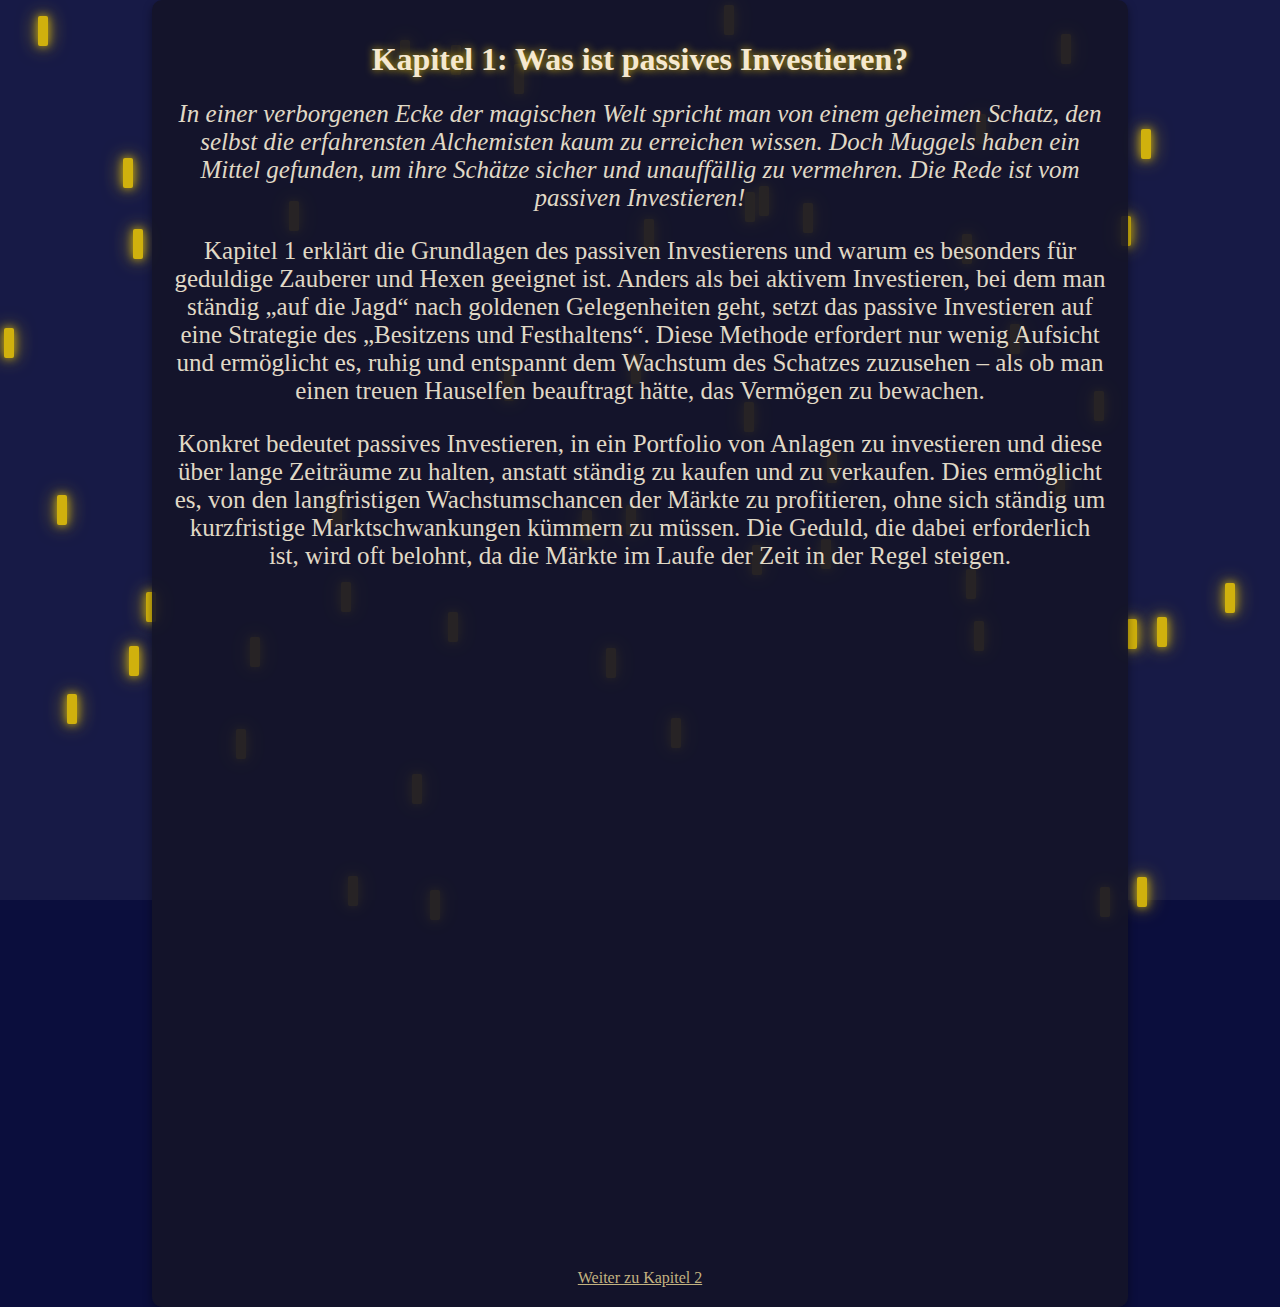
<file: chapter1.html>
<!DOCTYPE html>
<html lang="de">
<head>
    <meta charset="UTF-8">
    <meta name="viewport" content="width=device-width, initial-scale=1.0">
    <title>Kapitel 1: Was ist passives Investieren?</title>
    <link rel="stylesheet" href="style.css">
</head>
<body>
	<div class="fog"></div>
	<div class="content">
    <h1>Kapitel 1: Was ist passives Investieren?</h1>
    <div class="box">
	<i> In einer verborgenen Ecke der magischen Welt spricht man von einem geheimen Schatz, den selbst die erfahrensten Alchemisten kaum zu erreichen wissen. Doch Muggels haben ein Mittel gefunden, um ihre Schätze sicher und unauffällig zu vermehren. Die Rede ist vom passiven Investieren!</i>
<p>Kapitel 1 erklärt die Grundlagen des passiven Investierens und warum es besonders für geduldige Zauberer und Hexen geeignet ist. Anders als bei aktivem Investieren, bei dem man ständig „auf die Jagd“ nach goldenen Gelegenheiten geht, setzt das passive Investieren auf eine Strategie des „Besitzens und Festhaltens“. Diese Methode erfordert nur wenig Aufsicht und ermöglicht es, ruhig und entspannt dem Wachstum des Schatzes zuzusehen – als ob man einen treuen Hauselfen beauftragt hätte, das Vermögen zu bewachen.</p>
<p>Konkret bedeutet passives Investieren, in ein Portfolio von Anlagen zu investieren und diese über lange Zeiträume zu halten, anstatt ständig zu kaufen und zu verkaufen. Dies ermöglicht es, von den langfristigen Wachstumschancen der Märkte zu profitieren, ohne sich ständig um kurzfristige Marktschwankungen kümmern zu müssen. Die Geduld, die dabei erforderlich ist, wird oft belohnt, da die Märkte im Laufe der Zeit in der Regel steigen.</p>    </div>
	<iframe max-width="560" width="560" max-height="315" height="315" src="https://www.youtube.com/embed/dMfo4FEu6XY" frameborder="0" allow="accelerometer; autoplay; clipboard-write; encrypted-media; gyroscope; picture-in-picture" allowfullscreen></iframe>
   	<iframe max-width="560" width="560" max-height="315" height="315" src="https://www.youtube.com/embed/0aYXB45hEKg" frameborder="0" allow="accelerometer; autoplay; clipboard-write; encrypted-media; gyroscope; picture-in-picture" allowfullscreen></iframe>
   <br><br><br><a href="chapter2.html">Weiter zu Kapitel 2</a>
   
	</div>
</body>
	<!-- Kerzen hinzufügen -->
<script>
    const numCandles = 50;
    const body = document.body;

    for (let i = 0; i < numCandles; i++) {
        const candle = document.createElement('div');
        candle.className = 'candle';
        candle.style.top = Math.random() * 100 + '%';
        candle.style.left = Math.random() * 100 + '%';
        candle.style.animationDuration = (Math.random() * 3 + 2) + 's'; // Zufällige Animationsdauer
        body.appendChild(candle);
    }
</script>
</html>
</file>
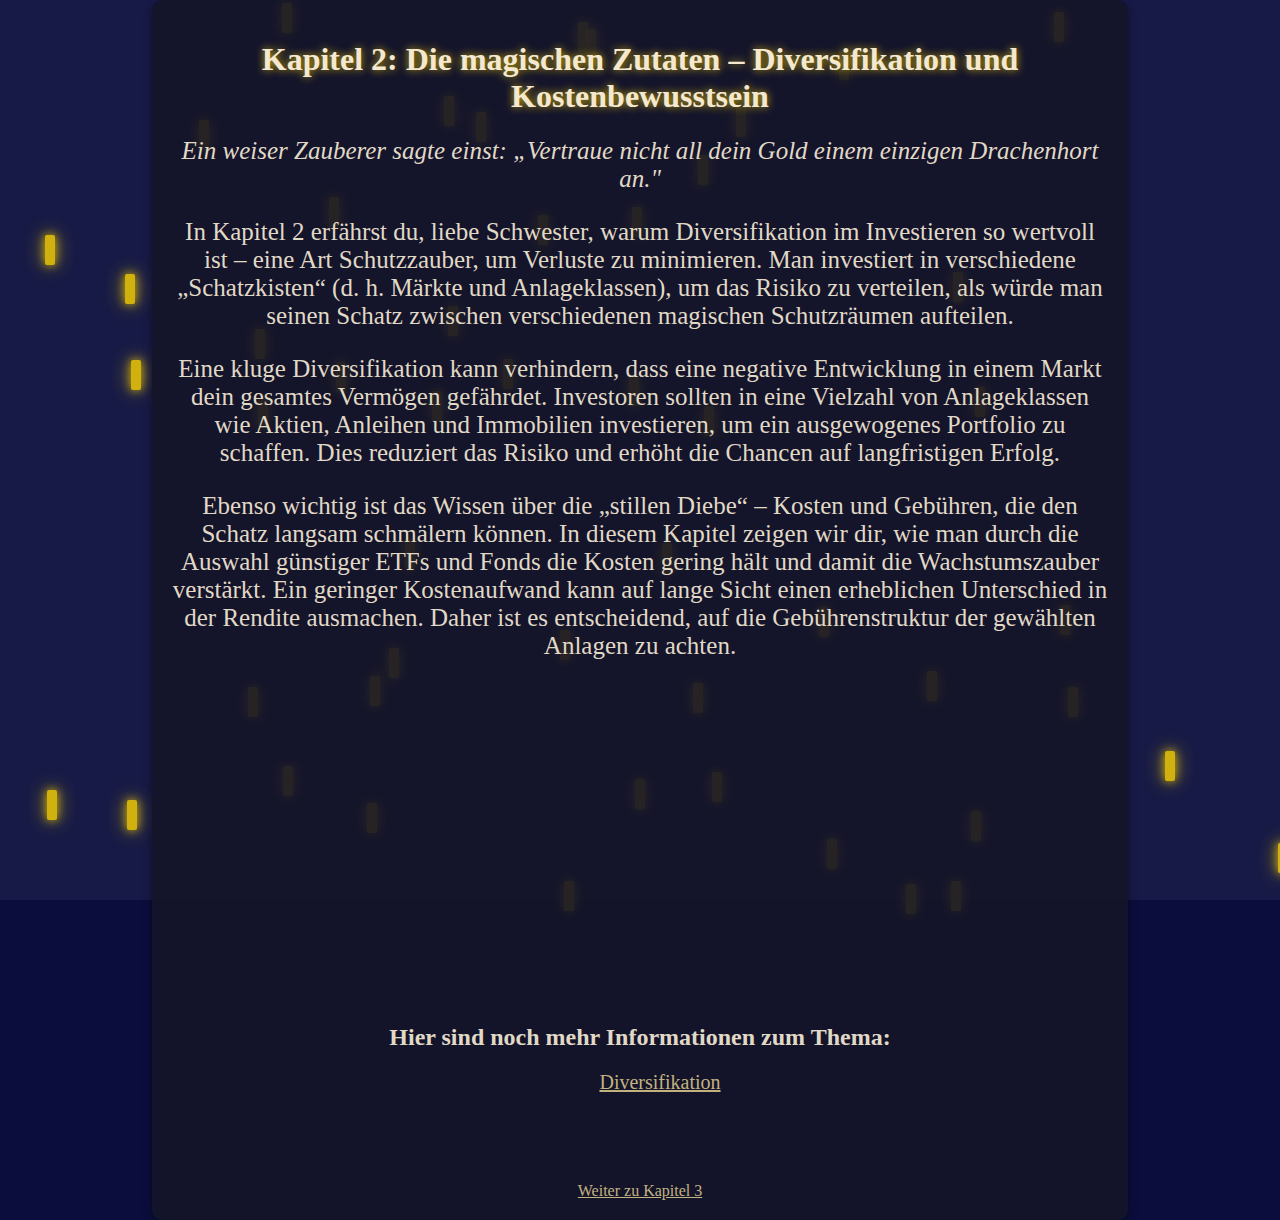
<file: chapter2.html>
<!DOCTYPE html>
<html lang="de">
<head>
    <meta charset="UTF-8">
    <meta name="viewport" content="width=device-width, initial-scale=1.0">
    <title>Kapitel 2: Die magischen Zutaten – Diversifikation und Kostenbewusstsein</title>
    <link rel="stylesheet" href="style.css">
</head
<body>
	<div class="fog"></div>
	<div class="content">
    <h1>Kapitel 2: Die magischen Zutaten – Diversifikation und Kostenbewusstsein</h1>
    <div class="box">
        <i>Ein weiser Zauberer sagte einst: „Vertraue nicht all dein Gold einem einzigen Drachenhort an."</i>
		<p>In Kapitel 2 erfährst du, liebe Schwester, warum Diversifikation im Investieren so wertvoll ist – eine Art Schutzzauber, um Verluste zu minimieren. Man investiert in verschiedene „Schatzkisten“ (d. h. Märkte und Anlageklassen), um das Risiko zu verteilen, als würde man seinen Schatz zwischen verschiedenen magischen Schutzräumen aufteilen.</p>
<p>Eine kluge Diversifikation kann verhindern, dass eine negative Entwicklung in einem Markt dein gesamtes Vermögen gefährdet. Investoren sollten in eine Vielzahl von Anlageklassen wie Aktien, Anleihen und Immobilien investieren, um ein ausgewogenes Portfolio zu schaffen. Dies reduziert das Risiko und erhöht die Chancen auf langfristigen Erfolg.</p>
<p>Ebenso wichtig ist das Wissen über die „stillen Diebe“ – Kosten und Gebühren, die den Schatz langsam schmälern können. In diesem Kapitel zeigen wir dir, wie man durch die Auswahl günstiger ETFs und Fonds die Kosten gering hält und damit die Wachstumszauber verstärkt. Ein geringer Kostenaufwand kann auf lange Sicht einen erheblichen Unterschied in der Rendite ausmachen. Daher ist es entscheidend, auf die Gebührenstruktur der gewählten Anlagen zu achten.</p>

<iframe max-width="560" width="560" max-height="315" height="315" src="https://www.youtube.com/embed/TiCE9bVwb-A" frameborder="0" allow="accelerometer; autoplay; clipboard-write; encrypted-media; gyroscope; picture-in-picture" allowfullscreen></iframe>
    
    <h2>Hier sind noch mehr Informationen zum Thema:</h2>     
    <ul class="etc">
       <li> <a href="https://www.finanzfluss.de/geldanlage/diversifizierung/" target="_blank">Diversifikation</a></li>
    </ul>
    <br><br><br><br>
    </div>   
 
    <a href="chapter3.html">Weiter zu Kapitel 3</a>
    </div>
</body>

	<!-- Kerzen hinzufügen -->
<script>
    const numCandles = 50;
    const body = document.body;

    for (let i = 0; i < numCandles; i++) {
        const candle = document.createElement('div');
        candle.className = 'candle';
        candle.style.top = Math.random() * 100 + '%';
        candle.style.left = Math.random() * 100 + '%';
        candle.style.animationDuration = (Math.random() * 3 + 2) + 's'; // Zufällige Animationsdauer
        body.appendChild(candle);
    }
</script>
</html>
</file>
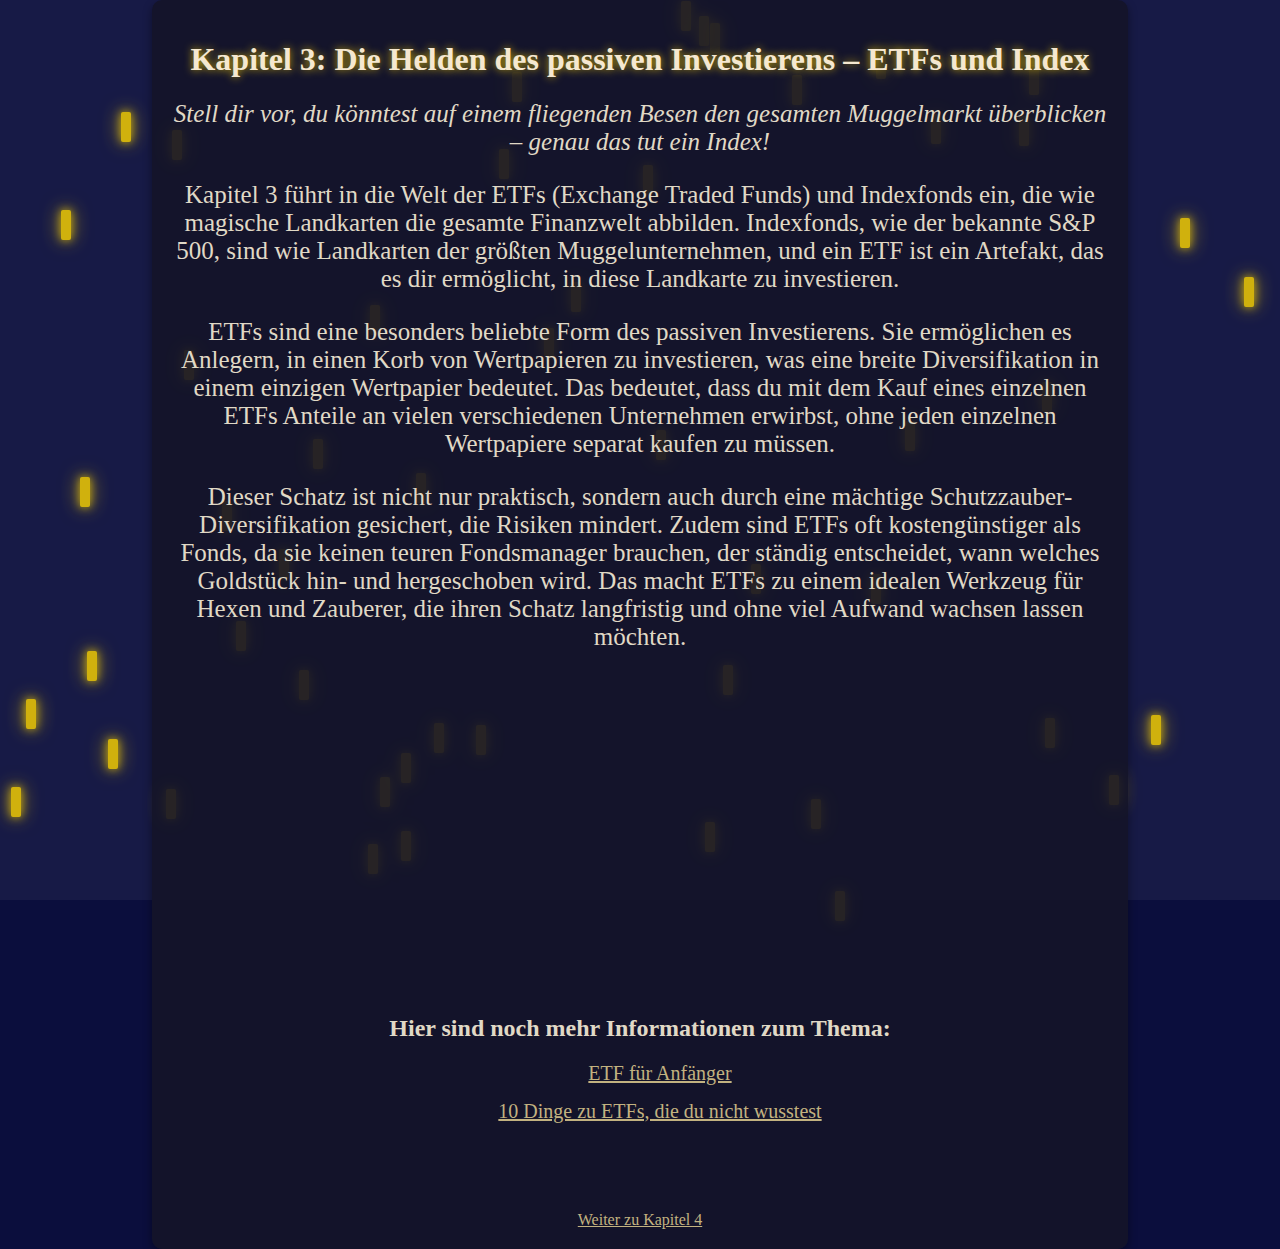
<file: chapter3.html>
<!DOCTYPE html>
<html lang="de">
<head>
    <meta charset="UTF-8">
    <meta name="viewport" content="width=device-width, initial-scale=1.0">
    <title>Kapitel 3: Die Helden des passiven Investierens – ETFs und Index</title>
    <link rel="stylesheet" href="style.css">
</head>

<body>
<div class="fog"></div>
<div class="content">
    <h1>Kapitel 3: Die Helden des passiven Investierens – ETFs und Index</h1>
    <div class="box">
        <i>Stell dir vor, du könntest auf einem fliegenden Besen den gesamten Muggelmarkt überblicken – genau das tut ein Index!</i>
		<p>Kapitel 3 führt in die Welt der ETFs (Exchange Traded Funds) und Indexfonds ein, die wie magische Landkarten die gesamte Finanzwelt abbilden. Indexfonds, wie der bekannte S&P 500, sind wie Landkarten der größten Muggelunternehmen, und ein ETF ist ein Artefakt, das es dir ermöglicht, in diese Landkarte zu investieren.</p>
<p>ETFs sind eine besonders beliebte Form des passiven Investierens. Sie ermöglichen es Anlegern, in einen Korb von Wertpapieren zu investieren, was eine breite Diversifikation in einem einzigen Wertpapier bedeutet. Das bedeutet, dass du mit dem Kauf eines einzelnen ETFs Anteile an vielen verschiedenen Unternehmen erwirbst, ohne jeden einzelnen Wertpapiere separat kaufen zu müssen.</p>
<p>Dieser Schatz ist nicht nur praktisch, sondern auch durch eine mächtige Schutzzauber-Diversifikation gesichert, die Risiken mindert. Zudem sind ETFs oft kostengünstiger als Fonds, da sie keinen teuren Fondsmanager brauchen, der ständig entscheidet, wann welches Goldstück hin- und hergeschoben wird. Das macht ETFs zu einem idealen Werkzeug für Hexen und Zauberer, die ihren Schatz langfristig und ohne viel Aufwand wachsen lassen möchten.</p>
<iframe width="560" height="315" src="https://www.youtube.com/embed/YVB2TV0ziIE?si=d0G2Djj8vzbetHCc" title="YouTube video player" frameborder="0" allow="accelerometer; autoplay; clipboard-write; encrypted-media; gyroscope; picture-in-picture; web-share" referrerpolicy="strict-origin-when-cross-origin" allowfullscreen></iframe>
    <h2>Hier sind noch mehr Informationen zum Thema:</h2>
<ul class="etc">
 <li><a href="https://www.justetf.com/de/academy/etf-for-beginners.html" target="_blank">ETF für Anfänger</a></li>
<li><a href="https://www.justetf.com/de/academy/10-dinge-zu-etfs-die-du-nicht-wusstest.html" target="_blank">10 Dinge zu ETFs, die du nicht wusstest</a></li>
</ul>
<br><br><br><br>
    <a href="chapter4.html">Weiter zu Kapitel 4</a>
</div>
</div>
</body>
	<!-- Kerzen hinzufügen -->
<script>
    const numCandles = 50;
    const body = document.body;

    for (let i = 0; i < numCandles; i++) {
        const candle = document.createElement('div');
        candle.className = 'candle';
        candle.style.top = Math.random() * 100 + '%';
        candle.style.left = Math.random() * 100 + '%';
        candle.style.animationDuration = (Math.random() * 3 + 2) + 's'; // Zufällige Animationsdauer
        body.appendChild(candle);
    }
</script>
</html>
</file>
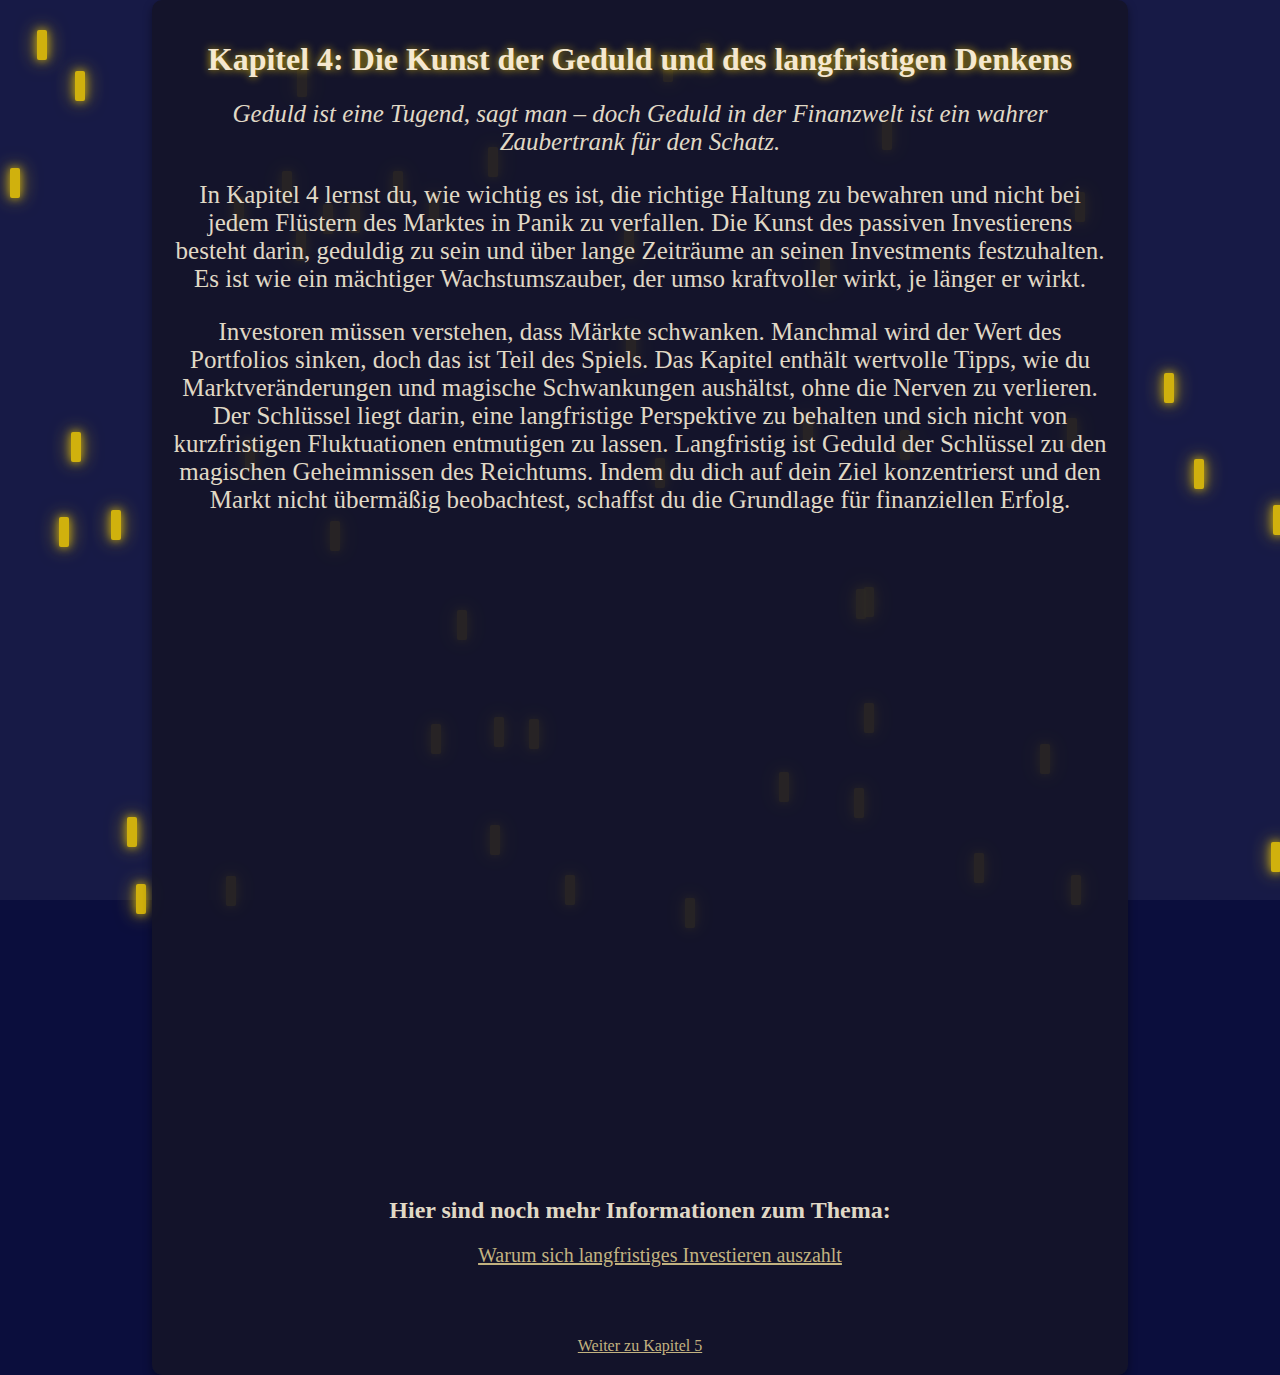
<file: chapter4.html>
<!DOCTYPE html>
<html lang="de">
<head>
    <meta charset="UTF-8">
    <meta name="viewport" content="width=device-width, initial-scale=1.0">
    <title>Kapitel 4: Die Kunst der Geduld und des langfristigen Denkens</title>
    <link rel="stylesheet" href="style.css">
</head>
<body>
	<div class="fog"></div>
	<div class="content">
    <h1>Kapitel 4: Die Kunst der Geduld und des langfristigen Denkens</h1>
    <div class="box">
        <i>Geduld ist eine Tugend, sagt man – doch Geduld in der Finanzwelt ist ein wahrer Zaubertrank für den Schatz.</i>
		<p>In Kapitel 4 lernst du, wie wichtig es ist, die richtige Haltung zu bewahren und nicht bei jedem Flüstern des Marktes in Panik zu verfallen. Die Kunst des passiven Investierens besteht darin, geduldig zu sein und über lange Zeiträume an seinen Investments festzuhalten. Es ist wie ein mächtiger Wachstumszauber, der umso kraftvoller wirkt, je länger er wirkt.</p>
<p>Investoren müssen verstehen, dass Märkte schwanken. Manchmal wird der Wert des Portfolios sinken, doch das ist Teil des Spiels. Das Kapitel enthält wertvolle Tipps, wie du Marktveränderungen und magische Schwankungen aushältst, ohne die Nerven zu verlieren. Der Schlüssel liegt darin, eine langfristige Perspektive zu behalten und sich nicht von kurzfristigen Fluktuationen entmutigen zu lassen. Langfristig ist Geduld der Schlüssel zu den magischen Geheimnissen des Reichtums. Indem du dich auf dein Ziel konzentrierst und den Markt nicht übermäßig beobachtest, schaffst du die Grundlage für finanziellen Erfolg.</p>

</p>
<iframe max-width="560" width="560" max-height="315" height="315" src="https://www.youtube.com/embed/kyYguppNaqE?si=X-Vl7aTOcsRkDy1i" title="YouTube video player" frameborder="0" allow="accelerometer; autoplay; clipboard-write; encrypted-media; gyroscope; picture-in-picture; web-share" referrerpolicy="strict-origin-when-cross-origin" allowfullscreen></iframe>   
<iframe max-width="560" width="560" max-height="315" height="315" src="https://www.youtube.com/embed/boF1EomJnB8?si=rch_3ZinR31S-6c-" title="YouTube video player" frameborder="0" allow="accelerometer; autoplay; clipboard-write; encrypted-media; gyroscope; picture-in-picture; web-share" referrerpolicy="strict-origin-when-cross-origin" allowfullscreen></iframe>
   <h2>Hier sind noch mehr Informationen zum Thema:</h2>
    <ul class="etc">
        <li><a href="https://www.fuw.ch/aktien-warum-sich-langfristiges-investieren-auszahlt-348603051372" target="_blank">Warum sich langfristiges Investieren auszahlt</a></li>
    </ul>
<br><br><br>
   <a href="chapter5.html">Weiter zu Kapitel 5</a>

	</div>
</body>
<script>
    const numCandles = 50;
    const body = document.body;

    for (let i = 0; i < numCandles; i++) {
        const candle = document.createElement('div');
        candle.className = 'candle';
        candle.style.top = Math.random() * 100 + '%';
        candle.style.left = Math.random() * 100 + '%';
        candle.style.animationDuration = (Math.random() * 3 + 2) + 's'; // Zufällige Animationsdauer
        body.appendChild(candle);
    }
</script>
</html>
</file>
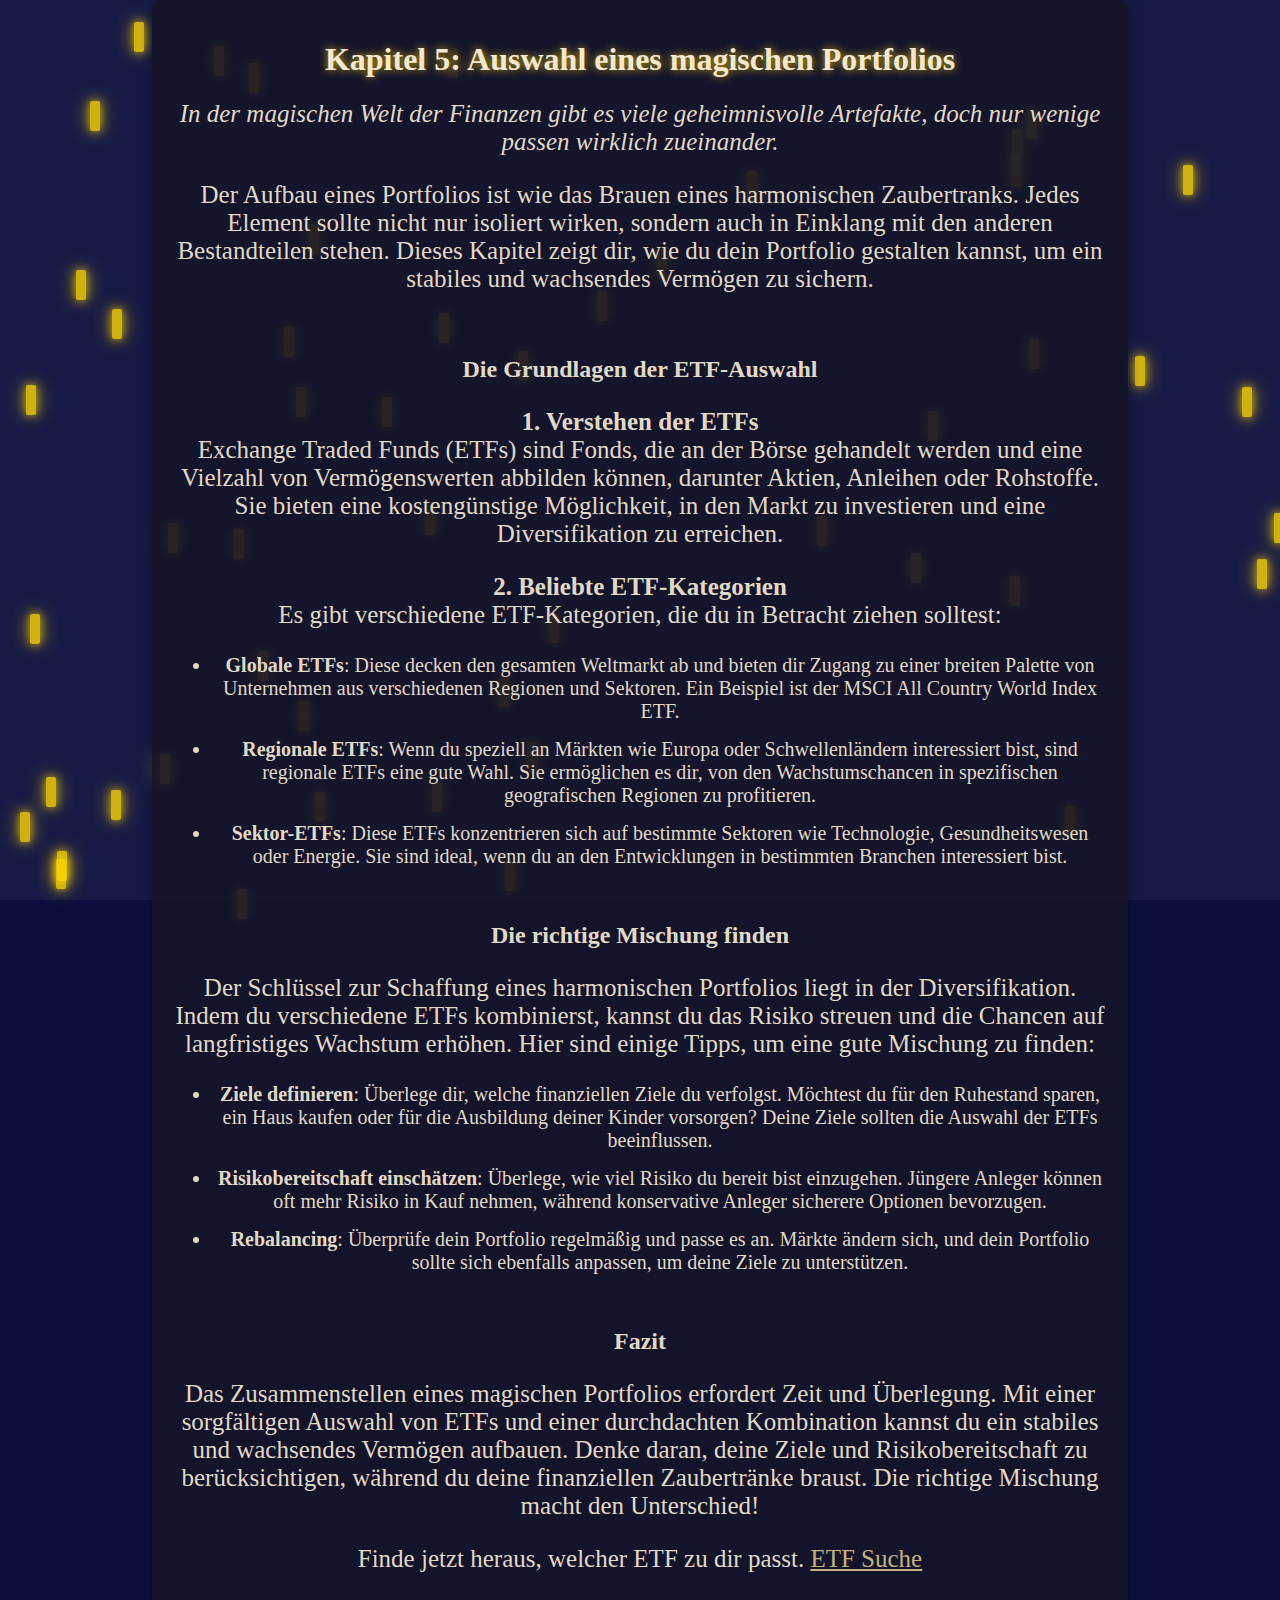
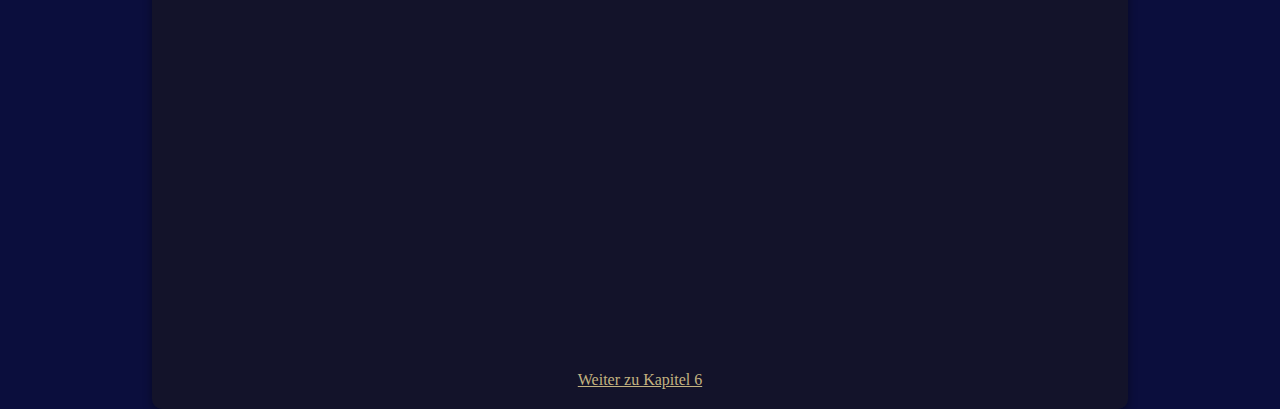
<file: chapter5.html>
<!DOCTYPE html>
<html lang="de">
<head>
    <meta charset="UTF-8">
    <meta name="viewport" content="width=device-width, initial-scale=1.0">
    <title>Kapitel 5: Auswahl eines magischen Portfolios</title>
    <link rel="stylesheet" href="style.css">
</head>
<body>
    <div class="fog"></div>
    <div class="content">
        <h1>Kapitel 5: Auswahl eines magischen Portfolios</h1>
        <div class="box">
            <i>In der magischen Welt der Finanzen gibt es viele geheimnisvolle Artefakte, doch nur wenige passen wirklich zueinander.</i>
            <p>Der Aufbau eines Portfolios ist wie das Brauen eines harmonischen Zaubertranks. Jedes Element sollte nicht nur isoliert wirken, sondern auch in Einklang mit den anderen Bestandteilen stehen. Dieses Kapitel zeigt dir, wie du dein Portfolio gestalten kannst, um ein stabiles und wachsendes Vermögen zu sichern.</p>
            <br>
            <h2>Die Grundlagen der ETF-Auswahl</h2>

            <p><strong>1. Verstehen der ETFs</strong><br>
            Exchange Traded Funds (ETFs) sind Fonds, die an der Börse gehandelt werden und eine Vielzahl von Vermögenswerten abbilden können, darunter Aktien, Anleihen oder Rohstoffe. Sie bieten eine kostengünstige Möglichkeit, in den Markt zu investieren und eine Diversifikation zu erreichen.</p>
        </div>
        <p><strong>2. Beliebte ETF-Kategorien</strong><br>
        Es gibt verschiedene ETF-Kategorien, die du in Betracht ziehen solltest:</p>

        <ul>
            <li><strong>Globale ETFs</strong>: Diese decken den gesamten Weltmarkt ab und bieten dir Zugang zu einer breiten Palette von Unternehmen aus verschiedenen Regionen und Sektoren. Ein Beispiel ist der MSCI All Country World Index ETF.</li>
            <li><strong>Regionale ETFs</strong>: Wenn du speziell an Märkten wie Europa oder Schwellenländern interessiert bist, sind regionale ETFs eine gute Wahl. Sie ermöglichen es dir, von den Wachstumschancen in spezifischen geografischen Regionen zu profitieren.</li>
            <li><strong>Sektor-ETFs</strong>: Diese ETFs konzentrieren sich auf bestimmte Sektoren wie Technologie, Gesundheitswesen oder Energie. Sie sind ideal, wenn du an den Entwicklungen in bestimmten Branchen interessiert bist.</li>
        </ul>
        <br>
        <h2>Die richtige Mischung finden</h2>

        <p>Der Schlüssel zur Schaffung eines harmonischen Portfolios liegt in der Diversifikation. Indem du verschiedene ETFs kombinierst, kannst du das Risiko streuen und die Chancen auf langfristiges Wachstum erhöhen. Hier sind einige Tipps, um eine gute Mischung zu finden:</p>

        <ul>
            <li><strong>Ziele definieren</strong>: Überlege dir, welche finanziellen Ziele du verfolgst. Möchtest du für den Ruhestand sparen, ein Haus kaufen oder für die Ausbildung deiner Kinder vorsorgen? Deine Ziele sollten die Auswahl der ETFs beeinflussen.</li>
            <li><strong>Risikobereitschaft einschätzen</strong>: Überlege, wie viel Risiko du bereit bist einzugehen. Jüngere Anleger können oft mehr Risiko in Kauf nehmen, während konservative Anleger sicherere Optionen bevorzugen.</li>
            <li><strong>Rebalancing</strong>: Überprüfe dein Portfolio regelmäßig und passe es an. Märkte ändern sich, und dein Portfolio sollte sich ebenfalls anpassen, um deine Ziele zu unterstützen.</li>
        </ul>
        <br>

        <h2>Fazit</h2>

        <p>Das Zusammenstellen eines magischen Portfolios erfordert Zeit und Überlegung. Mit einer sorgfältigen Auswahl von ETFs und einer durchdachten Kombination kannst du ein stabiles und wachsendes Vermögen aufbauen. Denke daran, deine Ziele und Risikobereitschaft zu berücksichtigen, während du deine finanziellen Zaubertränke braust. Die richtige Mischung macht den Unterschied!</p>

        <p>Finde jetzt heraus, welcher ETF zu dir passt. <a href="https://www.finanzfluss.de/informer/etf/suche/">ETF Suche</a></p>
        <br>

        <iframe max-width="560" width="560" max-height="315" height="315" src="https://www.youtube.com/embed/ufJGRH4tdXA?si=4xhq-auF-OM8X2xe" title="YouTube video player" frameborder="0" allow="accelerometer; autoplay; clipboard-write; encrypted-media; gyroscope; picture-in-picture; web-share" referrerpolicy="strict-origin-when-cross-origin" allowfullscreen></iframe>
        <br><br><br>
        <a href="chapter6.html">Weiter zu Kapitel 6</a>
    </div>
</body>
<script>
    const numCandles = 50;
    const body = document.body;

    for (let i = 0; i < numCandles; i++) {
        const candle = document.createElement('div');
        candle.className = 'candle';
        candle.style.top = Math.random() * 100 + '%';
        candle.style.left = Math.random() * 100 + '%';
        candle.style.animationDuration = (Math.random() * 3 + 2) + 's'; // Zufällige Animationsdauer
        body.appendChild(candle);
    }
</script>
</html>
</file>
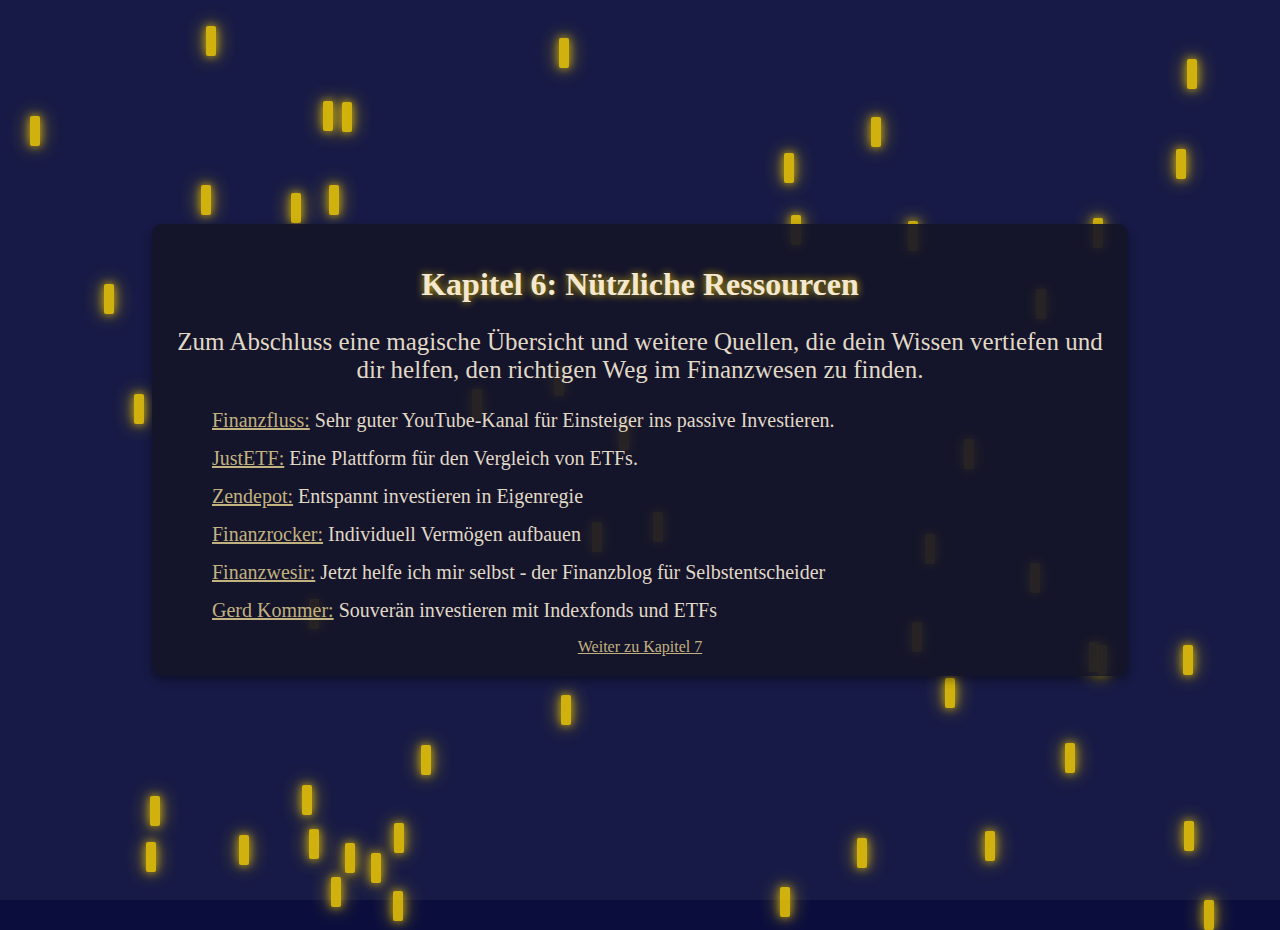
<file: chapter6.html>
<!DOCTYPE html>
<html lang="de">
<head>
    <meta charset="UTF-8">
    <meta name="viewport" content="width=device-width, initial-scale=1.0">
    <title>Kapitel 6: Nützliche Ressourcen</title>
    <link rel="stylesheet" href="style.css">
</head>
<body>
	<div class="fog"></div>
	<div class="content">
    <h1>Kapitel 6:  Nützliche Ressourcen</h1>
    <div class="box">
        <p>Zum Abschluss eine magische Übersicht und weitere Quellen, die dein Wissen vertiefen und dir helfen, den richtigen Weg im Finanzwesen zu finden.</p>
     <ul class="bullet">
			<li> <a href="https://www.youtube.com/channel/UCeARcCUiZg79SQQ-2_XNlXQ">Finanzfluss:</a>  Sehr guter YouTube-Kanal für Einsteiger ins passive Investieren. </li>
			<li> <a href="https://www.justetf.com/ch/">JustETF:</a>  Eine Plattform für den Vergleich von ETFs. </li>
            <li> <a href= "https://zendepot.de/">Zendepot:</a>  Entspannt investieren in Eigenregie</li>
            <li> <a href= "https://finanzrocker.net/">Finanzrocker:</a>  Individuell Vermögen aufbauen</li>
            <li> <a href= "https://www.finanzwesir.com/">Finanzwesir:</a>  Jetzt helfe ich mir selbst - der Finanzblog für Selbstentscheider</li>
            <li> <a href= "https://www.youtube.com/@gerdkommer">Gerd Kommer:</a>  Souverän investieren mit Indexfonds und ETFs</li>
          </ul>
    </div>
    <a href="chapter7.html">Weiter zu Kapitel 7</a>
	</div>
</body>
<script>
    const numCandles = 50;
    const body = document.body;

    for (let i = 0; i < numCandles; i++) {
        const candle = document.createElement('div');
        candle.className = 'candle';
        candle.style.top = Math.random() * 100 + '%';
        candle.style.left = Math.random() * 100 + '%';
        candle.style.animationDuration = (Math.random() * 3 + 2) + 's'; // Zufällige Animationsdauer
        body.appendChild(candle);
    }
</script>
</html>
</file>
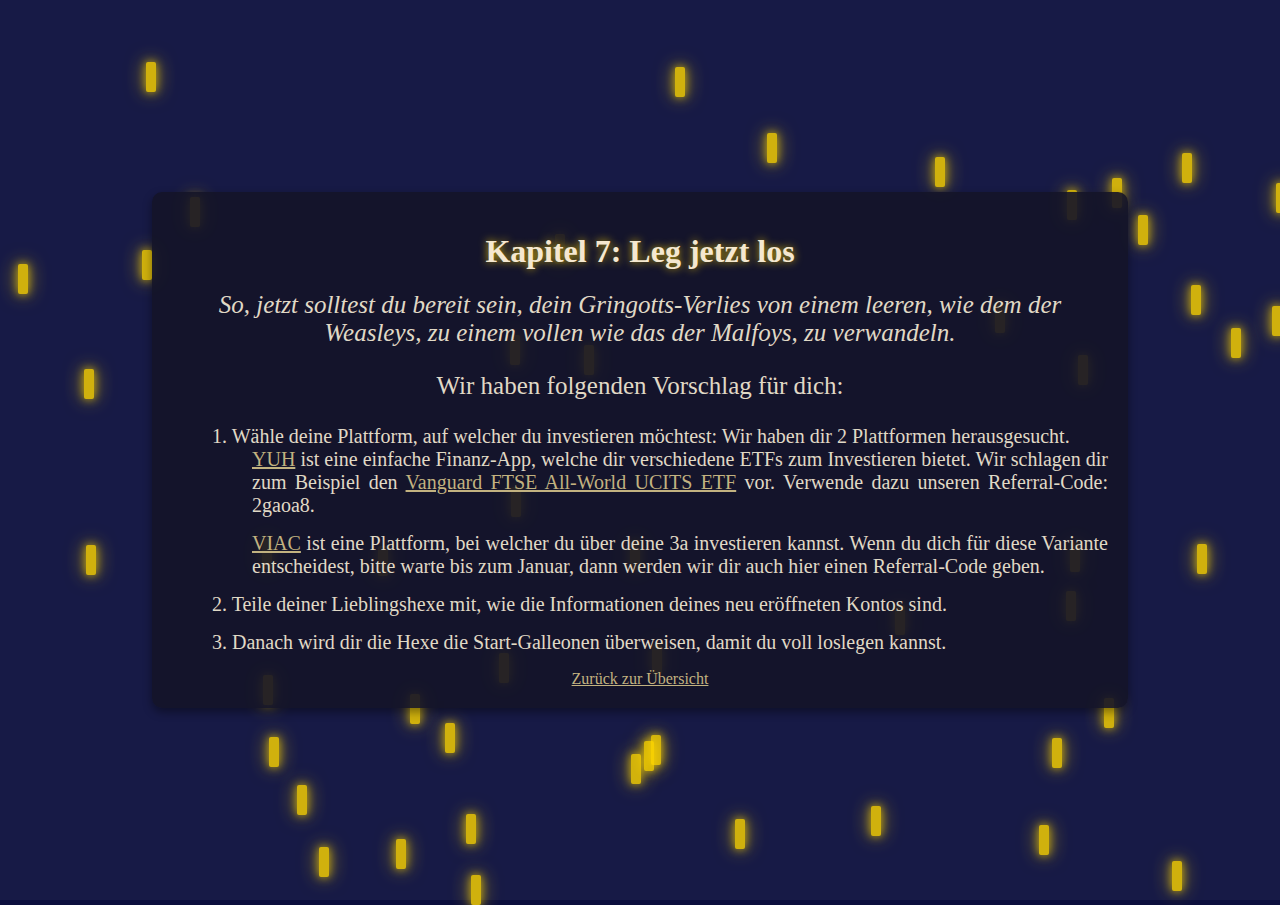
<file: chapter7.html>
<!DOCTYPE html>
<html lang="de">
<head>
    <meta charset="UTF-8">
    <meta name="viewport" content="width=device-width, initial-scale=1.0">
    <title>Kapitel 7: Leg jetzt los</title>
    <link rel="stylesheet" href="style.css">
</head>
<body>
	<div class="fog"></div>
	<div class="content">
    <h1>Kapitel 7: Leg jetzt los</h1>
    <div class="box">
        <i>So, jetzt solltest du bereit sein, dein Gringotts-Verlies von einem leeren, wie dem der Weasleys, zu einem vollen wie das der Malfoys, zu verwandeln.</i>
        <br><p> Wir haben folgenden Vorschlag für dich:</p>
        <ul class="bullet">
            <li>1. Wähle deine Plattform, auf welcher du investieren möchtest: Wir haben dir 2 Plattformen herausgesucht.</br>
                <ul>
                    <li><a href="https://www.yuh.com/download">YUH</a> ist eine einfache Finanz-App, welche dir verschiedene ETFs zum Investieren bietet. Wir schlagen dir zum Beispiel den <a href="https://www.ch.vanguard/de/professionell/anlageprodukte/etf/aktien/9505/ftse-all-world-ucits-etf-usd-distributing">Vanguard FTSE All-World UCITS ETF</a> vor. Verwende dazu unseren Referral-Code: 2gaoa8.</li>
                    <li><a href="https://viac.ch/">VIAC</a> ist eine Plattform, bei welcher du über deine 3a investieren kannst. Wenn du dich für diese Variante entscheidest, bitte warte bis zum Januar, dann werden wir dir auch hier einen Referral-Code geben.</li>
                </ul>
            </li>
            <li>2. Teile deiner Lieblingshexe mit, wie die Informationen deines neu eröffneten Kontos sind.</li>
            <li>3. Danach wird dir die Hexe die Start-Galleonen überweisen, damit du voll loslegen kannst.</li>
        </ul>
            
    </div>
    <a href="index.html">Zurück zur Übersicht</a>
	</div>
</body>
<script>
    const numCandles = 50;
    const body = document.body;

    for (let i = 0; i < numCandles; i++) {
        const candle = document.createElement('div');
        candle.className = 'candle';
        candle.style.top = Math.random() * 100 + '%';
        candle.style.left = Math.random() * 100 + '%';
        candle.style.animationDuration = (Math.random() * 3 + 2) + 's'; // Zufällige Animationsdauer
        body.appendChild(candle);
    }
</script>
</html>
</file>
<file: style.css>
/* Basis für den Seitenhintergrund */
body, html {
    margin: 0;
    padding: 0;
    font-family: "Garamond", serif;
    color: #e0d9c6;
    min-height: 100vh;
    overflow: auto;
    background-color: #0b0e3d;
    display: flex;
    align-items: center;
    justify-content: center;
}

/* Nebel hinzufügen */
@keyframes fogAnimation {
    0% { opacity: 0.2; }
    100% { opacity: 0.5; }
}

.fog {
    position: absolute;
    top: 0;
    left: 0;
    right: 0;
    bottom: 0;
    background: rgba(255, 255, 255, 0.1);
    opacity: 0.5;
    animation: fogAnimation 6s infinite alternate;
    z-index: 0;
}

/* Kerzen erstellen */
@keyframes candleFlicker {
    0%, 100% { opacity: 0.9; transform: translateY(-2px); }
    50% { opacity: 1; transform: translateY(2px); }
}

.candle {
    position: absolute;
    width: 10px;
    height: 30px;
    background-color: #FFD700;
    box-shadow: 0 0 10px #FFD700, 0 0 20px rgba(255, 215, 0, 0.8);
    border-radius: 2px;
    animation: candleFlicker 3s infinite;
    opacity: 0.8;
}

/* Mehrere Kerzen positionieren */
.candle:nth-child(1) { top: 20%; left: 15%; animation-duration: 3.5s; }
.candle:nth-child(2) { top: 30%; left: 40%; animation-duration: 4s; }
.candle:nth-child(3) { top: 25%; left: 70%; animation-duration: 3s; }
.candle:nth-child(4) { top: 45%; left: 20%; animation-duration: 3.7s; }
.candle:nth-child(5) { top: 35%; left: 55%; animation-duration: 3.2s; }

/* Weitere Kerzen hinzufügen, um die Decke magischer erscheinen zu lassen */

.content {
    text-align: center;
    background-color: rgba(20, 20, 40, 0.9);
    padding: 20px;
    border-radius: 10px;
    box-shadow: 0 4px 10px rgba(0, 0, 0, 0.4);
    max-width: 90%; /* Maximale Breite anpassen */
    z-index: 1;
    width: 1000px;
    margin: 0 auto; /* Zentriert den Inhalt */
}

h1 {
    color: #f5e8d0;
    font-size: 2em;
    text-shadow: 0px 0px 8px rgba(255, 215, 0, 0.8);
}

i {
    font-size: 25px;
}

p {
    font-size: 25px;
}

a {
    color: #c2b280;
}

/* Listen im Blockformat ausrichten */
nav ul {
    list-style-type: none;
    padding: 0;
    display: flex;
    flex-direction: column;
    align-items: center;
    gap: 15px;
    font-size: 20px;
    text-align: justify; /* Blockformat */
}

nav ul li a {
    color: #e0d9c6;
    padding: 10px 20px;
    background-color: rgba(42, 42, 72, 0.8);
    border-radius: 8px;
    text-decoration: none;
    transition: all 0.3s;
    text-align: center;
    list-style-type: none;
}


nav ul li a:hover {
    background-color: #52458b;
    color: #f5e8d0;
}
.etc li{
    margin-bottom: 15px;
    list-style-type: none;
    text-align: center; 
}

.bullet li {
    margin-bottom: 15px;
    list-style-type: none;
    text-align: justify; /* Blockformat */
}

li {
    margin-bottom: 15px;
    font-size: 20px;
}

/* Responsive Anpassungen */
@media (max-width: 768px) {
    h1 {
        font-size: 1.5em; /* Kleinere Schriftgröße für mobile Geräte */
    }

    .content {
        padding: 15px; /* Weniger Padding auf kleineren Bildschirmen */
    }

    nav ul li a {
        padding: 8px 15px; /* Weniger Padding auf kleineren Bildschirmen */
        font-size: 18px; /* Kleinere Schriftgröße für mobile Geräte */
    }

    p {
        font-size: 20px; /* Kleinere Schriftgröße für mobile Geräte */
    }
}

@media (max-width: 480px) {
    h1 {
        font-size: 1.2em; /* Noch kleinere Schriftgröße für sehr kleine Bildschirme */
    }

    p {
        font-size: 18px; /* Noch kleinere Schriftgröße für sehr kleine Bildschirme */
    }
}
</file>
